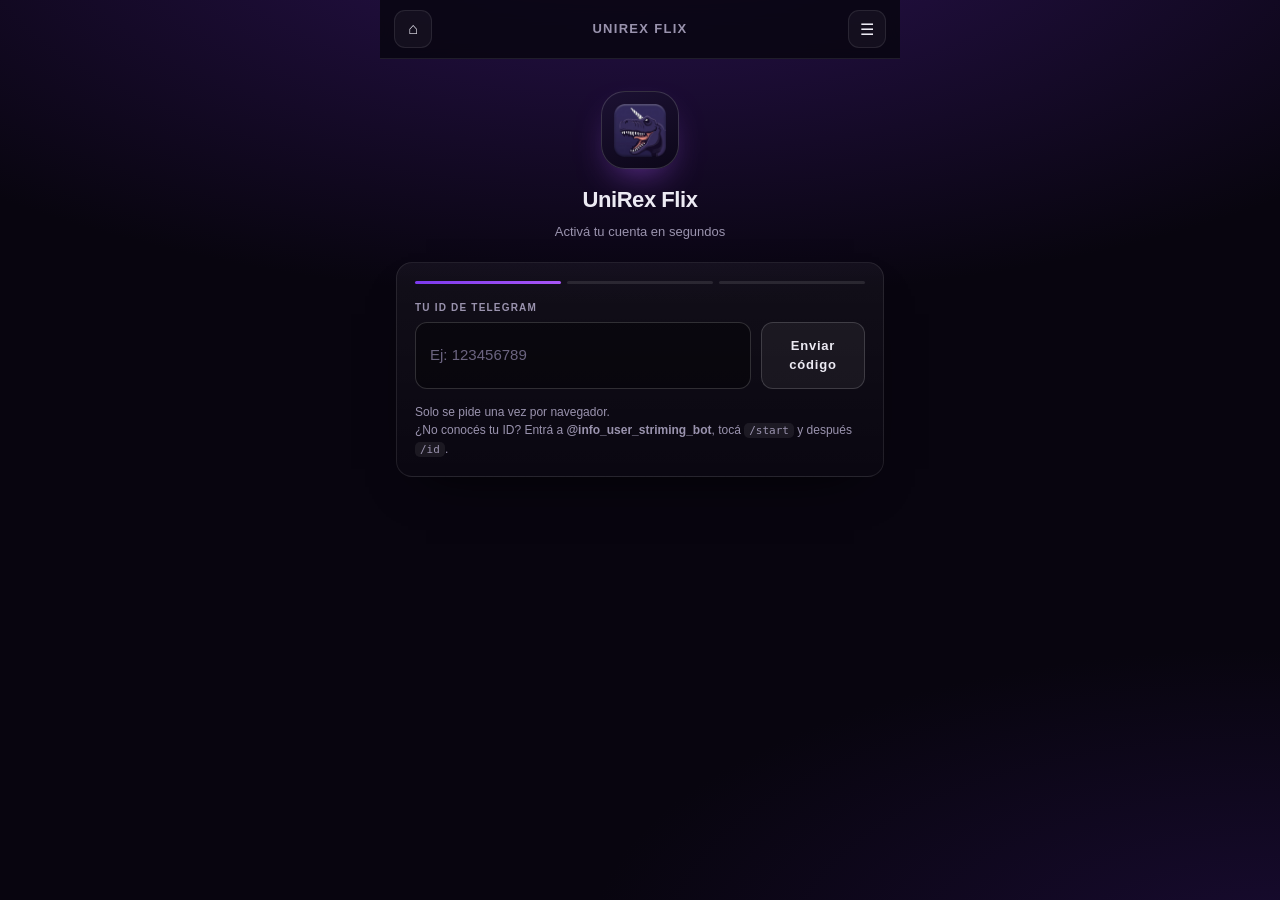
<file: index.html>
<!doctype html>
<html lang="es">
<head>
  <meta charset="utf-8">
  <meta name="viewport" content="width=device-width,initial-scale=1,viewport-fit=cover">
  <meta name="theme-color" content="#0a0416">
  <title>UniRex Flix</title>
  <link rel="stylesheet" href="app.css">
</head>
<body>
<main id="app">

  <header id="topbar" class="topbar" hidden>
    <button id="btnHome" class="hamb" aria-label="Inicio">⌂</button>
    <span class="tb-title">UniRex Flix</span>
    <button id="btnMenu" class="hamb" aria-label="Menú">☰</button>
  </header>

  <section class="screen" data-screen="1">
    <div class="brand">
      <div class="logo"><img src="logo.png" alt="🎬"></div>
      <h1>UniRex Flix</h1>
      <p>Activá tu cuenta en segundos</p>
    </div>
    <div class="card">
      <div class="steps"><i class="on"></i><i></i><i></i></div>
      <label class="lbl" for="tgId">TU ID DE TELEGRAM</label>
      <div class="row">
        <input id="tgId" class="inp" inputmode="numeric" autocomplete="off" placeholder="Ej: 123456789">
        <button id="btnSend" class="btn btn-ghost" type="button">Enviar código</button>
      </div>
      <p class="help">Solo se pide una vez por navegador.<br>¿No conocés tu ID? Entrá a <b>@info_user_striming_bot</b>, tocá <code>/start</code> y después <code>/id</code>.</p>
    </div>
  </section>

  <section class="screen" data-screen="2" hidden>
    <div class="brand">
      <div class="logo"><img src="logo.png" alt="✈"></div>
      <h1>Revisá tu Telegram</h1>
      <p>Te enviamos un código</p>
    </div>
    <div class="card">
      <div class="steps"><i class="on"></i><i></i><i></i></div>
      <label class="lbl">TU ID DE TELEGRAM</label>
      <div class="row"><input id="tgIdShow" class="inp" readonly></div>
      <label class="lbl">CÓDIGO DE 6 DÍGITOS</label>
      <div id="otpLogin" class="otp">
        <input type="text" inputmode="numeric" maxlength="1">
        <input type="text" inputmode="numeric" maxlength="1">
        <input type="text" inputmode="numeric" maxlength="1">
        <input type="text" inputmode="numeric" maxlength="1">
        <input type="text" inputmode="numeric" maxlength="1">
        <input type="text" inputmode="numeric" maxlength="1">
      </div>
      <p class="help">El código vence en 5 minutos.</p>
      <button id="btnLogin" class="btn btn-main" type="button" disabled>VERIFICAR</button>
      <button id="btnResend" class="btn btn-ghost wide" type="button" style="margin-top:10px">Reenviar código</button>
    </div>
  </section>

  <section class="screen" data-screen="3" hidden>
    <div class="card">
      <div class="me">
        <div id="meAvatar" class="avatar">?</div>
        <div class="me-info">
          <b id="meName">—</b>
          <small id="meUser">—</small>
        </div>
        <span id="meStatus" class="pill">—</span>
      </div>

      <div id="meAlert" class="alert" hidden></div>

      <h3 class="sec">Consumo de cookies</h3>
      <div id="meUsage" class="usage"><div class="muted">Sin consumos registrados</div></div>

      <div class="row" style="margin-top:16px">
        <button id="btnRefresh" class="btn btn-ghost">Actualizar</button>
        <button id="btnGoPlats" class="btn btn-main" type="button">VER PLATAFORMAS</button>
      </div>
    </div>
  </section>

  <section class="screen" data-screen="4" hidden>
    <div class="brand">
      <div class="logo"><img src="logo.png" alt="🎬"></div>
      <h1>Elegí la plataforma</h1>
      <p>Acceso directo a la activación por TV</p>
    </div>
    <div class="card">
      <div class="steps"><i class="done"></i><i class="on"></i><i></i></div>
      <div id="plats" class="plats"><span class="muted">Cargando…</span></div>
    </div>
  </section>

  <section class="screen" data-screen="5" hidden>
    <div class="brand">
      <div class="logo" id="directLogo"><img src="logo.png" alt="⚡"></div>
      <h1 id="directTitle">Abriendo</h1>
      <p id="directSub">Activación oficial por TV</p>
      <div class="spinner" aria-hidden="true"></div>
    </div>
    <div class="card">
      <div id="directBox" class="muted">Conectando…</div>
      <button id="btnDirectBack" class="btn btn-ghost wide" type="button" style="margin-top:14px">Volver</button>
    </div>
  </section>

  <section class="screen" data-screen="10" hidden>
    <div class="card res-card" id="resCard">
      <div class="res-check">✅</div>
      <div class="res-logo" id="resLogo"></div>
      <p class="res-plat" id="resPlat"></p>
      <h2 class="res-estado" id="resEstado">✅ Sesión generada</h2>

      <div class="res-meta">
        <div class="res-line"><b>Caduca</b><span id="resCaduca">—</span></div>
        <div class="res-line ok"><b>Archivo</b><span id="resFile">—</span></div>
      </div>

      <p class="res-destino" id="resDestino">Te estamos llevando a la activación oficial…</p>

      <div class="row" style="margin-top:16px">
        <button id="btnResOpen" class="btn btn-main" type="button">IR A LA ACTIVACIÓN</button>
      </div>
      <button id="btnResCopy" class="btn btn-ghost wide" type="button" style="margin-top:10px">Copiar enlace</button>
      <button id="btnResBack" class="btn btn-ghost wide" type="button" style="margin-top:10px">Volver</button>
    </div>
  </section>

  <section class="screen" data-screen="8" hidden>
    <div class="brand">
      <div class="logo"><img src="nt.png" alt="⚡"></div>
      <h1>NFtoken generador</h1>
      <p>Cookies → enlaces de acceso</p>
    </div>
    <div class="card">
      <label class="lbl" for="nfRaw">BLOQUE DE COOKIES O NETFLIXID</label>
      <textarea id="nfRaw" class="inp ta" placeholder="NetflixId=...  ·  o JSON  ·  o Netscape"></textarea>
      <p class="help" style="margin-top:10px">No consume tu cuota del pool.</p>
      <button id="nfGo" class="btn btn-main" type="button">GENERAR ENLACES</button>
      <div id="nfOut" class="out"></div>
      <button id="nfBack" class="btn btn-ghost wide" type="button" style="margin-top:14px">← Volver</button>
    </div>
  </section>

  <section class="screen" data-screen="9" hidden>
    <div class="brand">
      <div class="logo"><img src="logobin.png" alt="💳"></div>
      <h1>Chequeador de BINs</h1>
      <p>Primeros 6 u 8 dígitos</p>
    </div>
    <div class="card">
      <label class="lbl" for="binIn">BIN</label>
      <div class="row">
        <input id="binIn" class="inp" inputmode="numeric" placeholder="45717360" maxlength="8">
        <button id="binGo" class="btn btn-ghost" type="button">Consultar</button>
      </div>
      <div id="binOut" class="out"></div>
      <button id="binBack" class="btn btn-ghost wide" type="button" style="margin-top:14px">← Volver</button>
    </div>
  </section>

<section class="screen" data-screen="10" hidden>
    <div class="card res-card" id="resCard">
      <div class="res-check">✅</div>
      <div class="res-logo" id="resLogo"></div>
      <p class="res-plat" id="resPlat"></p>
      <h2 class="res-estado" id="resEstado">✅ Sesión iniciada correctamente</h2>

      <div class="res-meta">
        <div class="res-line"><b>Caduca</b><span id="resCaduca">—</span></div>
        <div class="res-line ok"><b>Archivo</b><span id="resFile">—</span></div>
      </div>

      <p class="res-destino" id="resDestino">Te estamos llevando a la activación oficial…</p>

      <div class="row" style="margin-top:16px">
        <button id="btnResOpen" class="btn btn-main" type="button">IR A LA ACTIVACIÓN</button>
      </div>
      <button id="btnResCopy" class="btn btn-ghost wide" type="button" style="margin-top:10px">Copiar enlace</button>
      <button id="btnResRetry" class="btn btn-ghost wide" type="button" style="margin-top:10px">Volver a intentar</button>
      <button id="btnResBack" class="btn btn-ghost wide" type="button" style="margin-top:10px">Volver</button>
    </div>
  </section>
  
  <div id="toast" class="toast" hidden></div>
</main>

<div id="scrim" class="scrim" hidden></div>
<aside id="drawer" class="drawer" hidden>
  <div class="drawer-head">
    <div class="logo sm"><img src="logo.png" alt="🎬"></div>
    <div style="flex:1;min-width:0">
      <b id="dwName">—</b><br>
      <small id="dwStatus" class="muted">—</small>
    </div>
    <button id="dwClose" class="hamb">✕</button>
  </div>

  <nav class="drawer-nav">
    <button data-panel="cookies">🍪 Estados de cookies</button>
    <button data-panel="tokens">🔑  Registro NFtoken</button>
    <button data-panel="nftoken">⚡ NFtoken generador</button>
    <button data-panel="bin">💳 Chequeador de BINs</button>
  </nav>

  <div id="dwPanel" class="drawer-panel"><div class="muted">Elegí una opción</div></div>

  <button id="dwLogout" class="btn btn-ghost wide" style="margin-top:auto">Cerrar sesión</button>
</aside>

<script src="app.js"></script>
</body>
</html>
</file>
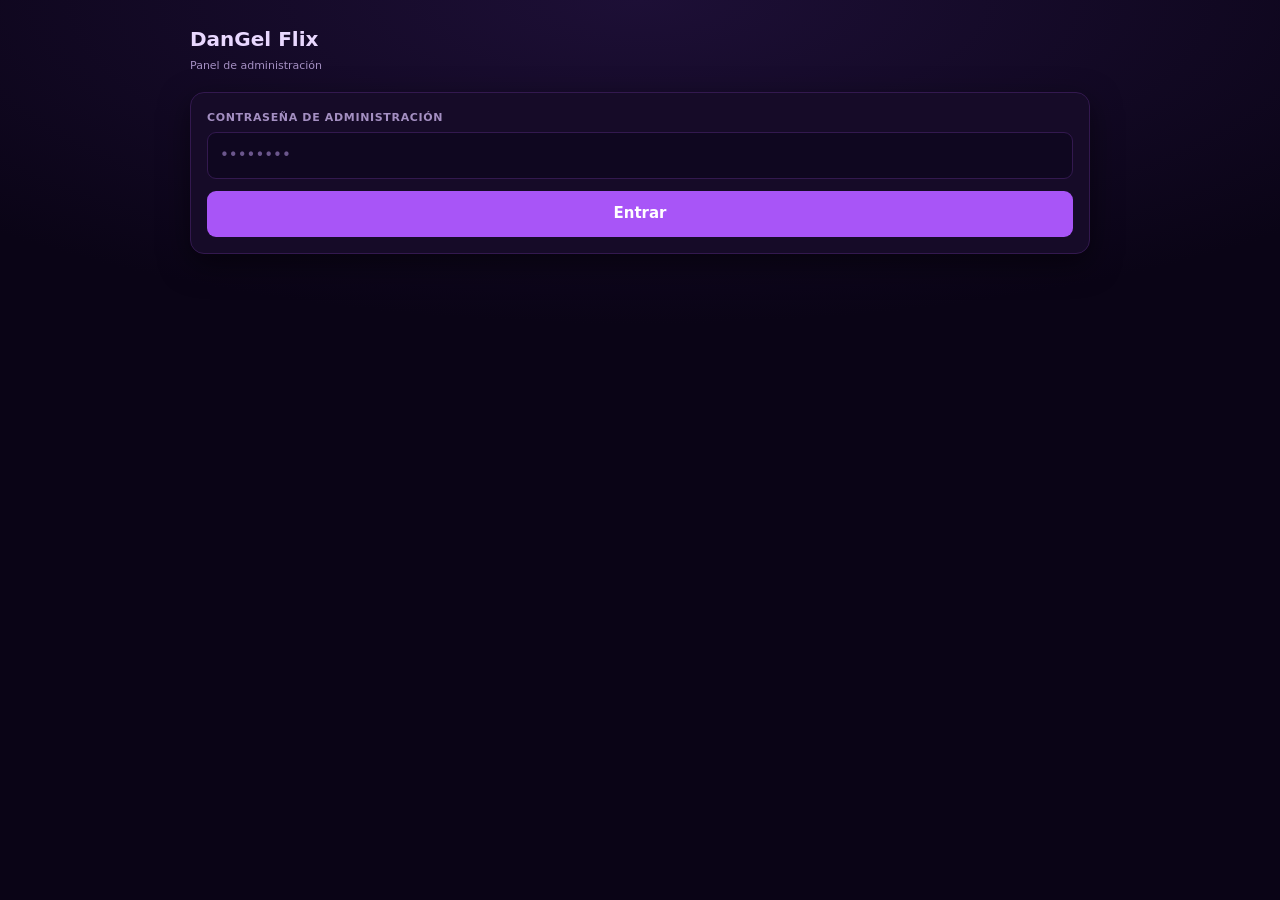
<file: admin.html>
<!DOCTYPE html>
<html lang="es">
<head>
<meta charset="utf-8">
<meta name="viewport" content="width=device-width,initial-scale=1,viewport-fit=cover">
<meta name="robots" content="noindex,nofollow">
<meta name="theme-color" content="#0a0416">
<title>DanGel Flix · Admin</title>
<style>
:root {
  --bg: #0a0416;
  --card: #160b28;
  --field: #0f0720;
  --line: #33194f;
  --txt: #f0e9fb;
  --dim: #a48fc2;
  --acc: #a855f7;
  --acc-hover: #9333ea;
  --ok: #17b26a;
  --err: #e5484d;
}

* { box-sizing: border-box; }

body {
  margin: 0;
  background: radial-gradient(120% 60% at 50% 0%, #1d0f36 0%, var(--bg) 60%) fixed;
  color: var(--txt);
  font: 15px/1.55 system-ui, -apple-system, "Segoe UI", Roboto, sans-serif;
  padding: 16px 16px 60px;
  min-height: 100vh;
}

.wrap { max-width: 900px; margin: 0 auto; }

header { display: flex; align-items: center; justify-content: space-between; gap: 12px; margin: 8px 0 18px; }

h1 { font-size: 20px; margin: 0; font-weight: 800; color: #e9d8ff; }
h1 small { display: block; font-size: 11px; font-weight: 400; color: var(--dim); margin-top: 2px; }
h2 { font-size: 13px; text-transform: uppercase; letter-spacing: .08em; color: var(--dim); margin: 26px 0 10px; }

.card {
  background: var(--card);
  border: 1px solid var(--line);
  border-radius: 14px;
  padding: 16px;
  box-shadow: 0 10px 30px rgba(0, 0, 0, .5);
}
.card + .card { margin-top: 12px; }

label {
  display: block; font-size: 11px; letter-spacing: .06em; text-transform: uppercase;
  color: var(--dim); margin-bottom: 6px; font-weight: 700;
}

input, select, textarea {
  width: 100%; background: var(--field); border: 1px solid var(--line); color: var(--txt);
  border-radius: 9px; padding: 11px 12px; font: inherit;
}
input::placeholder, textarea::placeholder { color: #6b568c; }
textarea { min-height: 120px; font-family: ui-monospace, Menlo, monospace; font-size: 12.5px; resize: vertical; }

input:focus, select:focus, textarea:focus {
  outline: none; border-color: var(--acc);
  box-shadow: 0 0 0 3px rgba(168, 85, 247, .22);
}

button {
  border: 0; border-radius: 9px; padding: 11px 16px; font: inherit; font-weight: 600;
  cursor: pointer; background: var(--acc); color: #fff; transition: .2s;
}
button:hover { background: var(--acc-hover); }
button:disabled { opacity: .5; cursor: not-allowed; }

button.ghost {
  background: transparent; border: 1px solid var(--line); color: var(--dim);
  font-weight: 500; padding: 8px 12px; font-size: 13px;
}
button.ghost:hover { background: rgba(168, 85, 247, .12); color: var(--txt); }

button.del {
  background: transparent; border: 1px solid #5c2530; color: #ff9ea1;
  padding: 5px 10px; font-size: 12px; border-radius: 7px;
}
button.del:hover { background: #331216; }

.row { display: flex; gap: 10px; flex-wrap: wrap; }
.row > * { flex: 1; min-width: 130px; }

.stats { display: grid; grid-template-columns: repeat(auto-fit, minmax(120px, 1fr)); gap: 10px; }
.stat { background: var(--field); border: 1px solid var(--line); border-radius: 11px; padding: 13px; }
.stat b { display: block; font-size: 24px; line-height: 1.1; color: #f3e8ff; }
.stat span { font-size: 11px; color: var(--dim); text-transform: uppercase; }

.checks { display: flex; gap: 6px; flex-wrap: wrap; }
.chk {
  font-size: 11px; padding: 4px 10px; border-radius: 20px;
  background: #142a1d; color: var(--ok); border: 1px solid #22c55e;
}
.chk.bad { background: #331216; color: #ff9ea1; border-color: #5c2530; }

.msg { margin-top: 12px; font-size: 13px; padding: 10px 12px; border-radius: 9px; display: none; }
.msg.show { display: block; }

table { width: 100%; border-collapse: collapse; font-size: 13px; margin-top: 10px; }
th {
  text-align: left; font-size: 11px; text-transform: uppercase; letter-spacing: .05em;
  color: var(--dim); font-weight: 700; padding: 8px 10px; border-bottom: 1px solid var(--line);
}
td { padding: 9px 10px; border-bottom: 1px solid rgba(51, 25, 79, .55); color: #ded1f2; }
tr:last-child td { border-bottom: 0; }
td code { font-family: ui-monospace, Menlo, monospace; font-size: 12px; color: #c9aef0; }

.pill {
  font-size: 11px; padding: 3px 9px; border-radius: 20px; font-weight: 700;
  display: inline-block;
}
.pill.ok { background: #142a1d; color: var(--ok); border: 1px solid #22c55e; }
.pill.err { background: #331216; color: #ff9ea1; border: 1px solid #5c2530; }

.empty { color: var(--dim); font-size: 13px; padding: 14px 0; }

pre.log {
  background: var(--field); border: 1px solid var(--line); border-radius: 10px;
  padding: 12px; font: 12px/1.6 ui-monospace, Menlo, monospace; color: #b9a6d8;
  white-space: pre-wrap; word-break: break-all; overflow: auto; max-height: 340px; margin: 0;
}

/* interruptores de plataformas */
.ptog { display: flex; align-items: center; justify-content: space-between; gap: 12px; padding: 10px 0; border-bottom: 1px solid rgba(51,25,79,.55); }
.ptog:last-child { border-bottom: 0; }
.ptog .nm { display: flex; align-items: center; gap: 10px; font-size: 14px; }
.ptog .dot { width: 30px; height: 30px; border-radius: 9px; display: grid; place-items: center; font-weight: 800; font-size: 12px; color: #fff; }

.sw { position: relative; width: 46px; height: 26px; flex: none; }
.sw input { position: absolute; opacity: 0; width: 100%; height: 100%; margin: 0; cursor: pointer; z-index: 2; }
.sw span { position: absolute; inset: 0; background: #2a1a42; border: 1px solid var(--line); border-radius: 20px; transition: .2s; }
.sw span::after {
  content: ""; position: absolute; top: 3px; left: 3px; width: 18px; height: 18px;
  border-radius: 50%; background: #8f76b3; transition: .2s;
}
.sw input:checked + span { background: #14532d; border-color: #22c55e; }
.sw input:checked + span::after { transform: translateX(20px); background: #22c55e; }

[hidden] { display: none !important; }
</style>
</head>
<body>
<div class="wrap">

<header>
  <h1>DanGel Flix <small>Panel de administración</small></h1>
  <button id="out" class="ghost" hidden>Salir</button>
</header>

<div id="loginBox" class="card">
  <label for="pw">Contraseña de administración</label>
  <input id="pw" type="password" autocomplete="current-password" placeholder="••••••••">
  <div class="row" style="margin-top:12px">
    <button id="go">Entrar</button>
  </div>
  <div id="loginMsg" class="msg"></div>
</div>

<div id="panel" hidden>

  <h2>Estado del sistema</h2>
  <div class="card">
    <div id="checks" class="checks"><span class="chk">Cloudflare Worker Conectado</span></div>
    <div class="msg" id="checkMsg"></div>
  </div>

  <h2>Resumen</h2>
  <div class="card">
    <div class="stats">
      <div class="stat"><b id="sCookies">0</b><span>Cookies</span></div>
      <div class="stat"><b id="sAct">0</b><span>Activaciones hoy</span></div>
      <div class="stat"><b id="sOk">0</b><span>Usuarios totales</span></div>
      <div class="stat"><b id="sErr">0</b><span>Nuevos hoy</span></div>
    </div>
    <div class="row" style="margin-top:14px">
      <button id="reload" class="ghost">Actualizar</button>
    </div>
    <div class="msg" id="statsMsg"></div>
  </div>

  <h2>Usuarios</h2>
  <div class="card">
    <div class="row">
      <button id="usersBtn" class="ghost">Recargar usuarios</button>
    </div>
    <div class="msg" id="usersMsg"></div>
    <div id="users"></div>
  </div>

  <h2>Plataformas visibles en el panel del usuario</h2>
  <div class="card">
    <p class="empty" style="padding-top:0">Lo que dejes apagado no aparece en la web. Se aplica al instante.</p>
    <div id="plats"></div>
    <div class="row" style="margin-top:12px">
      <button id="platsSave">Guardar selección</button>
      <button id="platsAll" class="ghost">Encender todas</button>
    </div>
    <div class="msg" id="platsMsg"></div>
  </div>

  <h2>Cargar cookie a Cloudflare KV</h2>
  <div class="card">
    <label for="plat">Plataforma</label>
    <select id="plat"></select>
    <label for="raw" style="margin-top:12px">Contenido de la cookie</label>
    <textarea id="raw" placeholder='[{"name":"NetflixId","value":"..."}]  ·  o formato Netscape'></textarea>
    <div class="row" style="margin-top:12px">
      <button id="save">Guardar cookie</button>
      <button id="listBtn" class="ghost">Ver guardadas</button>
    </div>
    <div class="row" style="margin-top:8px">
      <button id="purgeBtn" class="del">Purgar muertas</button>
      <button id="scanBtn" class="ghost">Escanear todas</button>
    </div>
    <div class="msg" id="ckMsg"></div>
    <div id="ckList"></div>
  </div>

  <h2>Prueba de activación</h2>
  <div class="card">
    <label for="tplat">Plataforma</label>
    <select id="tplat"></select>
    <label for="tcode" style="margin-top:12px">Código de la TV</label>
    <input id="tcode" type="text" autocapitalize="characters" spellcheck="false" placeholder="Código que muestra la pantalla">
    <div class="row" style="margin-top:12px">
      <button id="test">Probar</button>
    </div>
    <div class="msg" id="tMsg"></div>
    <div id="tLog" style="margin-top:12px"></div>
  </div>

  <h2>Registros de activación</h2>
  <div class="card">
    <div class="row">
      <button id="logsBtn" class="ghost">Ver últimos registros</button>
    </div>
    <div class="msg" id="logMsg"></div>
    <div id="logs"></div>
  </div>

</div>
</div>
<script src="admin.js"></script>
</body>
</html>
</file>
<file: app.css>
/* ===== base ===== */
*, *::before, *::after { box-sizing: border-box; }

:root {
  --bg: #08050f;
  --bg2: #0d0818;
  --card: #120c20;
  --line: rgba(255, 255, 255, .09);
  --line2: rgba(255, 255, 255, .16);
  --txt: #eceaf3;
  --dim: #9a93ae;
  --main: #7c3aed;
  --main2: #a855f7;
  --ok: #22c55e;
  --bad: #ef4444;
  --r: 16px;
}

html { -webkit-text-size-adjust: 100%; }

body {
  margin: 0;
  min-height: 100vh;
  background:
    radial-gradient(120% 70% at 50% -10%, #2a1250 0%, transparent 62%),
    radial-gradient(90% 55% at 100% 105%, #180b30 0%, transparent 60%),
    var(--bg);
  color: var(--txt);
  font: 15px/1.5 -apple-system, BlinkMacSystemFont, "Segoe UI", Roboto, "Helvetica Neue", Arial, sans-serif;
  -webkit-font-smoothing: antialiased;
}

#app {
  max-width: 520px;
  margin: 0 auto;
  padding: 0 16px calc(34px + env(safe-area-inset-bottom));
}

.muted { color: var(--dim); }
.row { display: flex; gap: 10px; }
.wide { width: 100%; }
.sm { font-size: 12px; padding: 8px 12px; }

/* ===== topbar ===== */
.topbar {
  position: sticky;
  top: 0;
  z-index: 40;
  display: flex;
  align-items: center;
  gap: 10px;
  margin: 0 -16px 6px;
  padding: calc(10px + env(safe-area-inset-top)) 14px 10px;
  background: rgba(8, 5, 15, .82);
  backdrop-filter: blur(14px);
  border-bottom: 1px solid var(--line);
}
.tb-title {
  flex: 1;
  text-align: center;
  font-size: 13px;
  font-weight: 700;
  letter-spacing: .1em;
  text-transform: uppercase;
  color: var(--dim);
}
.hamb {
  width: 38px;
  height: 38px;
  flex: none;
  display: grid;
  place-items: center;
  border-radius: 11px;
  border: 1px solid var(--line);
  background: rgba(255, 255, 255, .04);
  color: var(--txt);
  font-size: 16px;
  cursor: pointer;
}
.hamb:active { transform: scale(.94); }

/* ===== screens ===== */
.screen {
  padding: calc(26px + env(safe-area-inset-top)) 0 10px;
  animation: fade .28s ease both;
}
@keyframes fade { from { opacity: 0; transform: translateY(8px); } }

.brand { text-align: center; margin-bottom: 20px; }
.brand h1 { margin: 0 0 6px; font-size: 22px; font-weight: 800; letter-spacing: -.02em; }
.brand p { margin: 0; font-size: 13px; color: var(--dim); }

.logo {
  width: 78px;
  height: 78px;
  margin: 0 auto 14px;
  border-radius: 24px;
  display: grid;
  place-items: center;
  overflow: hidden;
  background: linear-gradient(160deg, #1c1133, #0c0718);
  border: 1px solid var(--line2);
  box-shadow: 0 16px 40px -20px var(--main2);
  .logo { position: relative; }
.logo img { position: relative; }
.logo .fb {
  position: absolute;
  inset: 0;
  display: grid;
  place-items: center;
  font-weight: 800;
  font-size: 18px;
  color: var(--main2);
  opacity: .75;
}
}
.logo.sm { width: 44px; height: 44px; border-radius: 14px; margin: 0; }
.logo img { width: 100%; height: 100%; object-fit: contain; padding: 12px; }
.logo.sm img { padding: 7px; }

/* ===== card ===== */
.card {
  background: linear-gradient(180deg, rgba(255, 255, 255, .045), rgba(255, 255, 255, .012));
  border: 1px solid var(--line);
  border-radius: var(--r);
  padding: 18px;
  box-shadow: 0 22px 50px -30px #000;
}

.steps { display: flex; gap: 6px; margin-bottom: 16px; }
.steps i { flex: 1; height: 3px; border-radius: 3px; background: rgba(255, 255, 255, .1); }
.steps i.on { background: linear-gradient(90deg, var(--main), var(--main2)); }
.steps i.done { background: rgba(124, 58, 237, .45); }

.lbl {
  display: block;
  margin: 0 0 7px;
  font-size: 10px;
  font-weight: 700;
  letter-spacing: .12em;
  text-transform: uppercase;
  color: var(--dim);
}
.lbl + .row, .lbl + .otp, .lbl + .inp { margin-bottom: 14px; }

.help { margin: 12px 0 0; font-size: 12px; line-height: 1.55; color: var(--dim); }
.help code {
  padding: 1px 5px;
  border-radius: 5px;
  background: rgba(255, 255, 255, .07);
  font-size: 11px;
}

/* ===== inputs ===== */
.inp {
  width: 100%;
  padding: 13px 14px;
  border-radius: 12px;
  border: 1px solid var(--line2);
  background: rgba(0, 0, 0, .35);
  color: var(--txt);
  font: inherit;
  outline: none;
  transition: border-color .15s, box-shadow .15s;
}
.inp::placeholder { color: #6b6480; }
.inp:focus {
  border-color: var(--main2);
  box-shadow: 0 0 0 3px rgba(168, 85, 247, .18);
}
.inp[readonly] { color: var(--dim); }
.ta { min-height: 108px; resize: vertical; font-family: ui-monospace, Menlo, monospace; font-size: 12px; }
.inp.tv { text-align: center; letter-spacing: .34em; text-transform: uppercase; font-size: 20px; font-weight: 700; margin: 14px 0; }

.otp { display: flex; gap: 8px; }
.otp input {
  width: 100%;
  aspect-ratio: 1;
  text-align: center;
  font-size: 20px;
  font-weight: 700;
  border-radius: 12px;
  border: 1px solid var(--line2);
  background: rgba(0, 0, 0, .35);
  color: var(--txt);
  outline: none;
}
.otp input:focus { border-color: var(--main2); box-shadow: 0 0 0 3px rgba(168, 85, 247, .18); }

/* ===== buttons ===== */
.btn {
  border: 0;
  border-radius: 12px;
  padding: 13px 16px;
  font: inherit;
  font-weight: 700;
  font-size: 13px;
  letter-spacing: .06em;
  cursor: pointer;
  transition: transform .12s, opacity .15s, filter .15s;
}
.btn:active:not(:disabled) { transform: scale(.97); }
.btn:disabled { opacity: .45; cursor: not-allowed; }

.btn-main {
  width: 100%;
  color: #fff;
  background: linear-gradient(135deg, var(--main), var(--main2));
  box-shadow: 0 14px 30px -14px var(--main2);
}
.btn-ghost {
  color: var(--txt);
  background: rgba(255, 255, 255, .05);
  border: 1px solid var(--line2);
}

/* ===== dashboard ===== */
.me { display: flex; align-items: center; gap: 12px; }

.avatar {
  width: 52px;
  height: 52px;
  flex: none;
  border-radius: 50%;
  overflow: hidden;
  display: grid;
  place-items: center;
  background: linear-gradient(135deg, var(--main), var(--main2));
  color: #fff;
  font-weight: 800;
  font-size: 19px;
  border: 1px solid var(--line2);
}
.avatar .avatar-img {
  width: 100%;
  height: 100%;
  object-fit: cover;
  object-position: center;
  border-radius: 50%;
  display: block;
}

.me-info { flex: 1; min-width: 0; }
.me-info b { display: block; font-size: 15px; white-space: nowrap; overflow: hidden; text-overflow: ellipsis; }
.me-info small { color: var(--dim); font-size: 12px; }

.pill {
  flex: none;
  padding: 5px 10px;
  border-radius: 99px;
  font-size: 11px;
  font-weight: 700;
  background: rgba(255, 255, 255, .07);
  border: 1px solid var(--line2);
  white-space: nowrap;
}
.pill.ok { color: #86efac; background: rgba(34, 197, 94, .12); border-color: rgba(34, 197, 94, .4); }
.pill.bad { color: #fca5a5; background: rgba(239, 68, 68, .12); border-color: rgba(239, 68, 68, .4); }

.sec {
  margin: 20px 0 9px;
  font-size: 10px;
  letter-spacing: .12em;
  text-transform: uppercase;
  color: var(--dim);
  font-weight: 700;
}

.alert {
  margin-top: 14px;
  padding: 11px 13px;
  border-radius: 12px;
  font-size: 12.5px;
  line-height: 1.5;
  background: rgba(251, 191, 36, .1);
  border: 1px solid rgba(251, 191, 36, .35);
  color: #fde68a;
}
.alert.ok { background: rgba(34, 197, 94, .1); border-color: rgba(34, 197, 94, .35); color: #86efac; }
.alert.bad { background: rgba(239, 68, 68, .1); border-color: rgba(239, 68, 68, .35); color: #fca5a5; }

.usage { display: grid; gap: 7px; }
.usage-item {
  display: flex;
  justify-content: space-between;
  align-items: center;
  padding: 10px 12px;
  border-radius: 10px;
  background: rgba(255, 255, 255, .04);
  border: 1px solid var(--line);
  font-size: 13px;
}
.usage-item span { font-weight: 800; color: var(--main2); }

/* ===== plataformas ===== */
.plats { display: grid; gap: 9px; }
.plat {
  display: flex;
  align-items: center;
  gap: 12px;
  padding: 11px;
  border-radius: 14px;
  border: 1px solid var(--line);
  background: rgba(255, 255, 255, .035);
  cursor: pointer;
  transition: border-color .15s, background .15s, transform .12s;
}
.plat:active { transform: scale(.985); background: rgba(255, 255, 255, .07); }
.plat .ic {
  position: relative;
  width: 46px;
  height: 46px;
  flex: none;
  border-radius: 13px;
  overflow: hidden;
  display: grid;
  place-items: center;
  font-weight: 800;
  font-size: 13px;
  color: #fff;
}
.plat .ic span { position: absolute; inset: 0; display: grid; place-items: center; opacity: .85; }
.plat .ic img { position: relative; width: 100%; height: 100%; object-fit: cover; }
.plat .txt { flex: 1; min-width: 0; }
.plat .txt b { display: block; font-size: 14px; }
.plat .txt small { color: var(--dim); font-size: 11.5px; }
.plat .radio { color: var(--dim); font-size: 20px; padding-right: 4px; }

.mid { margin: 0 0 4px; font-size: 13px; line-height: 1.55; color: var(--dim); text-align: center; }

/* ===== out / tablas / logs ===== */
.out { margin-top: 14px; display: grid; gap: 8px; }

.lnk {
  display: block;
  padding: 11px 13px;
  border-radius: 11px;
  background: rgba(255, 255, 255, .05);
  border: 1px solid var(--line2);
  color: var(--txt);
  text-decoration: none;
  font-size: 13px;
}
.lnk:active { background: rgba(255, 255, 255, .09); }
.lnk-in { color: var(--main2); }

.mini { width: 100%; border-collapse: collapse; font-size: 12.5px; }
.mini th, .mini td { padding: 8px 10px; border-bottom: 1px solid var(--line); text-align: left; vertical-align: top; }
.mini th { width: 42%; color: var(--dim); font-weight: 600; font-size: 11px; letter-spacing: .05em; text-transform: uppercase; }
.mini tr:last-child th, .mini tr:last-child td { border-bottom: 0; }
.flag { width: 18px; border-radius: 3px; vertical-align: -3px; }

.log {
  margin: 0;
  padding: 12px;
  border-radius: 11px;
  background: rgba(0, 0, 0, .42);
  border: 1px solid var(--line);
  font-family: ui-monospace, Menlo, monospace;
  font-size: 11px;
  line-height: 1.55;
  white-space: pre-wrap;
  word-break: break-all;
  color: #b9b2cc;
  max-height: 320px;
  overflow: auto;
}

/* ===== spinner ===== */
.spinner {
  width: 26px;
  height: 26px;
  margin: 16px auto 0;
  border-radius: 50%;
  border: 2px solid rgba(255, 255, 255, .13);
  border-top-color: var(--main2);
  animation: spin .8s linear infinite;
}
@keyframes spin { to { transform: rotate(360deg); } }

/* ===== resultado de sesión ===== */
.res-card {
  --accent: #22c55e;
  margin-top: 6px;
  border-radius: 20px;
  padding: 24px 18px;
  text-align: center;
  background:
    radial-gradient(120% 80% at 50% 0%, color-mix(in srgb, var(--accent) 16%, transparent), transparent 70%),
    #0e0a18;
  border: 1px solid color-mix(in srgb, var(--accent) 42%, transparent);
  box-shadow: 0 20px 55px -26px var(--accent), inset 0 1px 0 rgba(255, 255, 255, .04);
}

.res-check {
  width: 56px;
  height: 56px;
  margin: 0 auto 14px;
  border-radius: 50%;
  display: grid;
  place-items: center;
  font-size: 25px;
  background: color-mix(in srgb, var(--accent) 18%, transparent);
  border: 1px solid color-mix(in srgb, var(--accent) 55%, transparent);
  animation: pop .35s cubic-bezier(.2, 1.4, .5, 1) both;
}
@keyframes pop { from { transform: scale(.5); opacity: 0; } }

.res-logo {
  position: relative;
  width: 76px;
  height: 76px;
  margin: 0 auto 12px;
  border-radius: 22px;
  overflow: hidden;
  display: grid;
  place-items: center;
  background: #0a0714;
  border: 1px solid rgba(255, 255, 255, .09);
}
.res-logo .fb {
  position: absolute;
  inset: 0;
  display: grid;
  place-items: center;
  font-weight: 800;
  font-size: 22px;
  color: var(--accent);
  opacity: .7;
}
.res-logo img { position: relative; width: 100%; height: 100%; object-fit: contain; padding: 11px; }

.res-plat {
  margin: 0 0 4px;
  font-size: 10px;
  letter-spacing: .16em;
  text-transform: uppercase;
  color: var(--dim);
}
.res-estado { margin: 0; font-size: 19px; font-weight: 800; color: var(--accent); }

.res-meta { display: grid; gap: 8px; margin: 16px 0 0; text-align: left; }
.res-line {
  display: flex;
  gap: 10px;
  align-items: flex-start;
  padding: 10px 12px;
  border-radius: 12px;
  font-size: 12.5px;
  background: rgba(255, 255, 255, .04);
  border: 1px solid rgba(255, 255, 255, .07);
}
.res-line b {
  flex: none;
  min-width: 62px;
  padding-top: 2px;
  font-size: 10px;
  letter-spacing: .1em;
  text-transform: uppercase;
  color: var(--dim);
  font-weight: 700;
}
.res-line span {
  word-break: break-all;
  font-family: ui-monospace, Menlo, monospace;
  color: #dfe3ea;
}
.res-line.ok span { color: #7ee2a8; }

.res-destino { margin: 14px 0 0; font-size: 12px; line-height: 1.5; color: var(--dim); }

/* ===== toast ===== */
.toast {
  position: fixed;
  left: 50%;
  bottom: calc(24px + env(safe-area-inset-bottom));
  transform: translateX(-50%);
  z-index: 90;
  max-width: min(440px, calc(100vw - 32px));
  padding: 11px 16px;
  border-radius: 12px;
  font-size: 13px;
  background: #1c1430;
  border: 1px solid var(--line2);
  color: var(--txt);
  box-shadow: 0 16px 40px -16px #000;
  animation: fade .2s ease both;
}
.toast.err { border-color: rgba(239, 68, 68, .5); color: #fca5a5; }

/* ===== drawer ===== */
.scrim {
  position: fixed;
  inset: 0;
  z-index: 60;
  background: rgba(4, 2, 8, .68);
  backdrop-filter: blur(3px);
}

.drawer {
  position: fixed;
  top: 0;
  right: 0;
  bottom: 0;
  z-index: 70;
  width: min(330px, 88vw);
  display: flex;
  flex-direction: column;
  gap: 12px;
  padding: calc(14px + env(safe-area-inset-top)) 16px calc(16px + env(safe-area-inset-bottom));
  background: #0c0817;
  border-left: 1px solid var(--line2);
  transform: translateX(102%);
  transition: transform .22s ease;
  overflow-y: auto;
}
.drawer.open { transform: translateX(0); }

.drawer-head { display: flex; align-items: center; gap: 10px; padding-bottom: 12px; border-bottom: 1px solid var(--line); }
.drawer-head b { font-size: 14px; }
.drawer-head small { font-size: 11.5px; }

.drawer-nav { display: grid; gap: 6px; }
.drawer-nav button {
  text-align: left;
  padding: 11px 12px;
  border-radius: 11px;
  border: 1px solid transparent;
  background: rgba(255, 255, 255, .04);
  color: var(--txt);
  font: inherit;
  font-size: 13px;
  cursor: pointer;
}
.drawer-nav button.on { background: rgba(124, 58, 237, .2); border-color: rgba(168, 85, 247, .45); }

.drawer-panel {
  flex: 1;
  padding: 12px;
  border-radius: 12px;
  background: rgba(255, 255, 255, .025);
  border: 1px solid var(--line);
  font-size: 13px;
  overflow-y: auto;
}
.drawer-panel h4 {
  margin: 0 0 8px;
  font-size: 10px;
  letter-spacing: .12em;
  text-transform: uppercase;
  color: var(--dim);
}
.drawer-panel h4 + * { margin-bottom: 16px; }

.tk {
  padding: 10px;
  margin-bottom: 9px;
  border-radius: 10px;
  background: rgba(0, 0, 0, .3);
  border: 1px solid var(--line);
}
.tk-top { display: flex; justify-content: space-between; gap: 8px; margin-bottom: 6px; font-size: 12px; }
.tk-top small { color: var(--dim); font-size: 10.5px; }
.tk code { display: block; font-size: 10.5px; color: #a79fbe; word-break: break-all; }

/* ===== misc ===== */
@media (prefers-reduced-motion: reduce) {
  *, *::before, *::after { animation-duration: .01ms !important; transition-duration: .01ms !important; }
}
</file>
